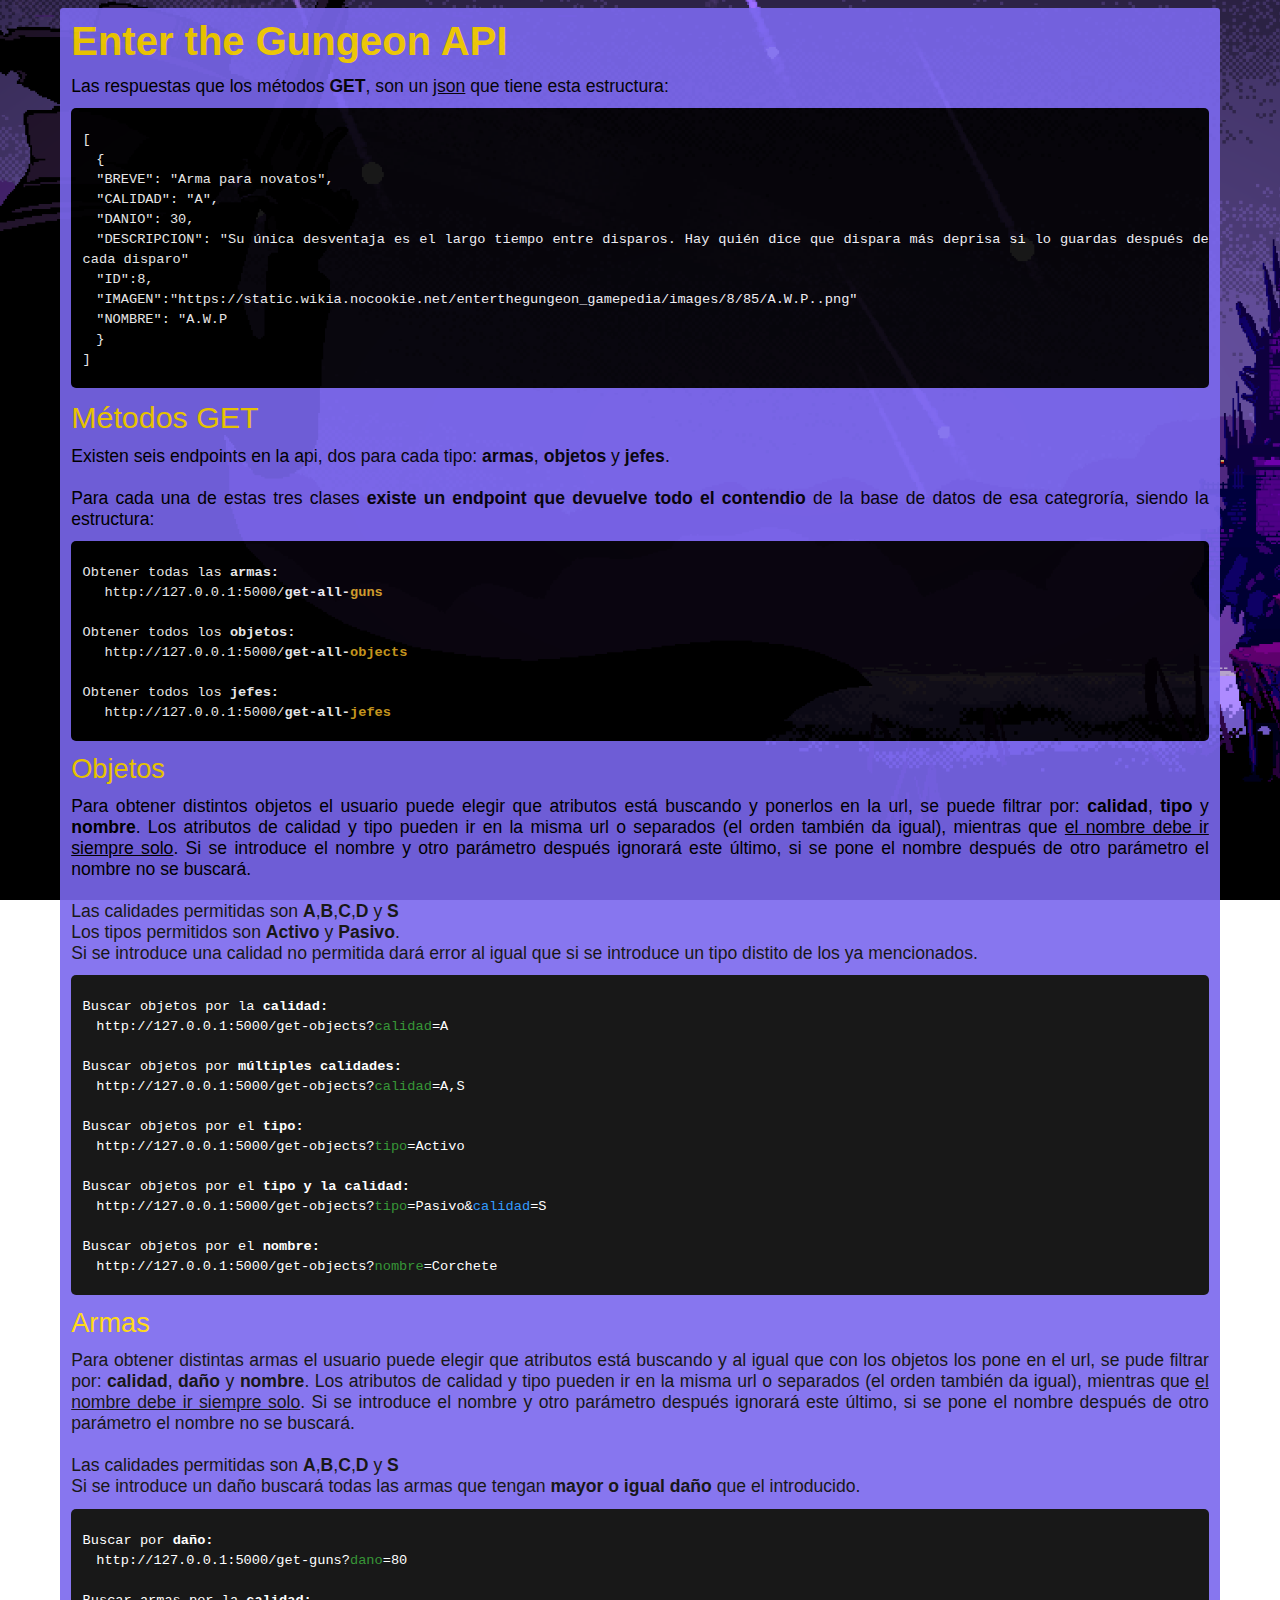
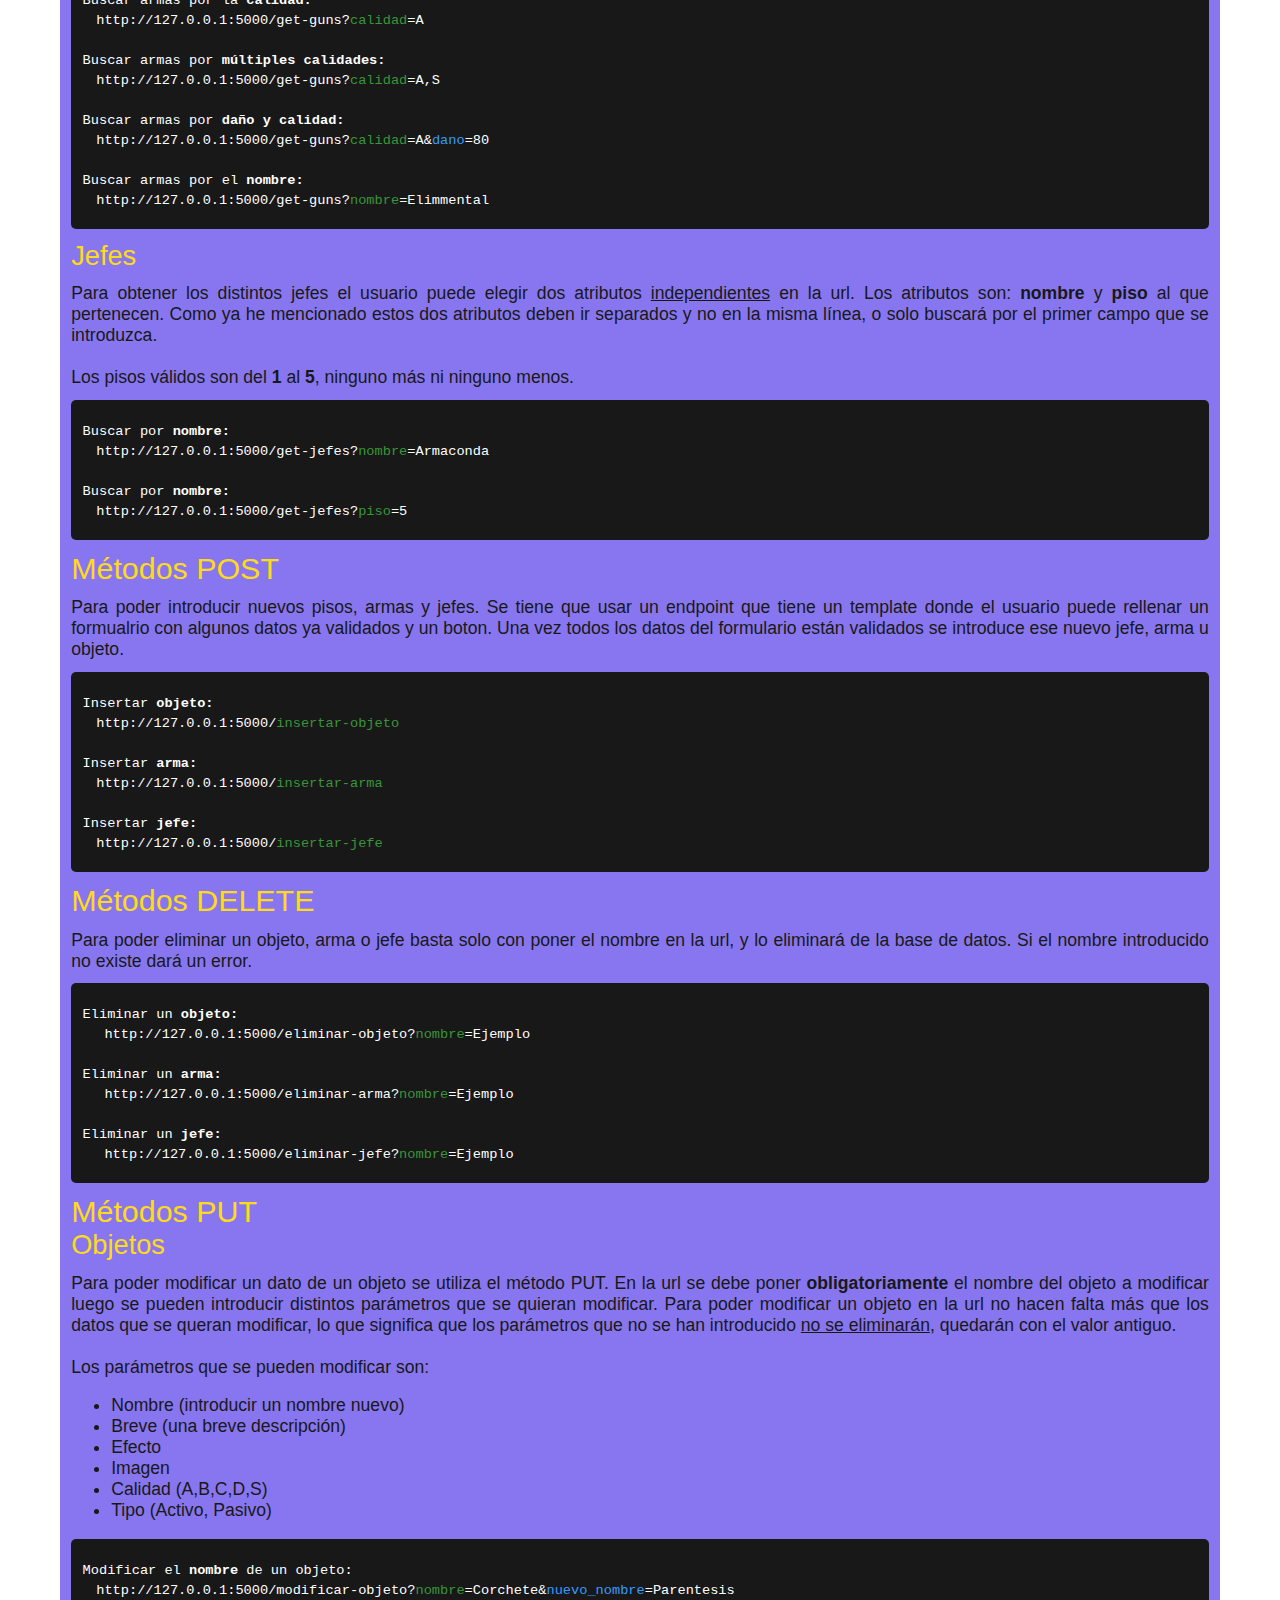
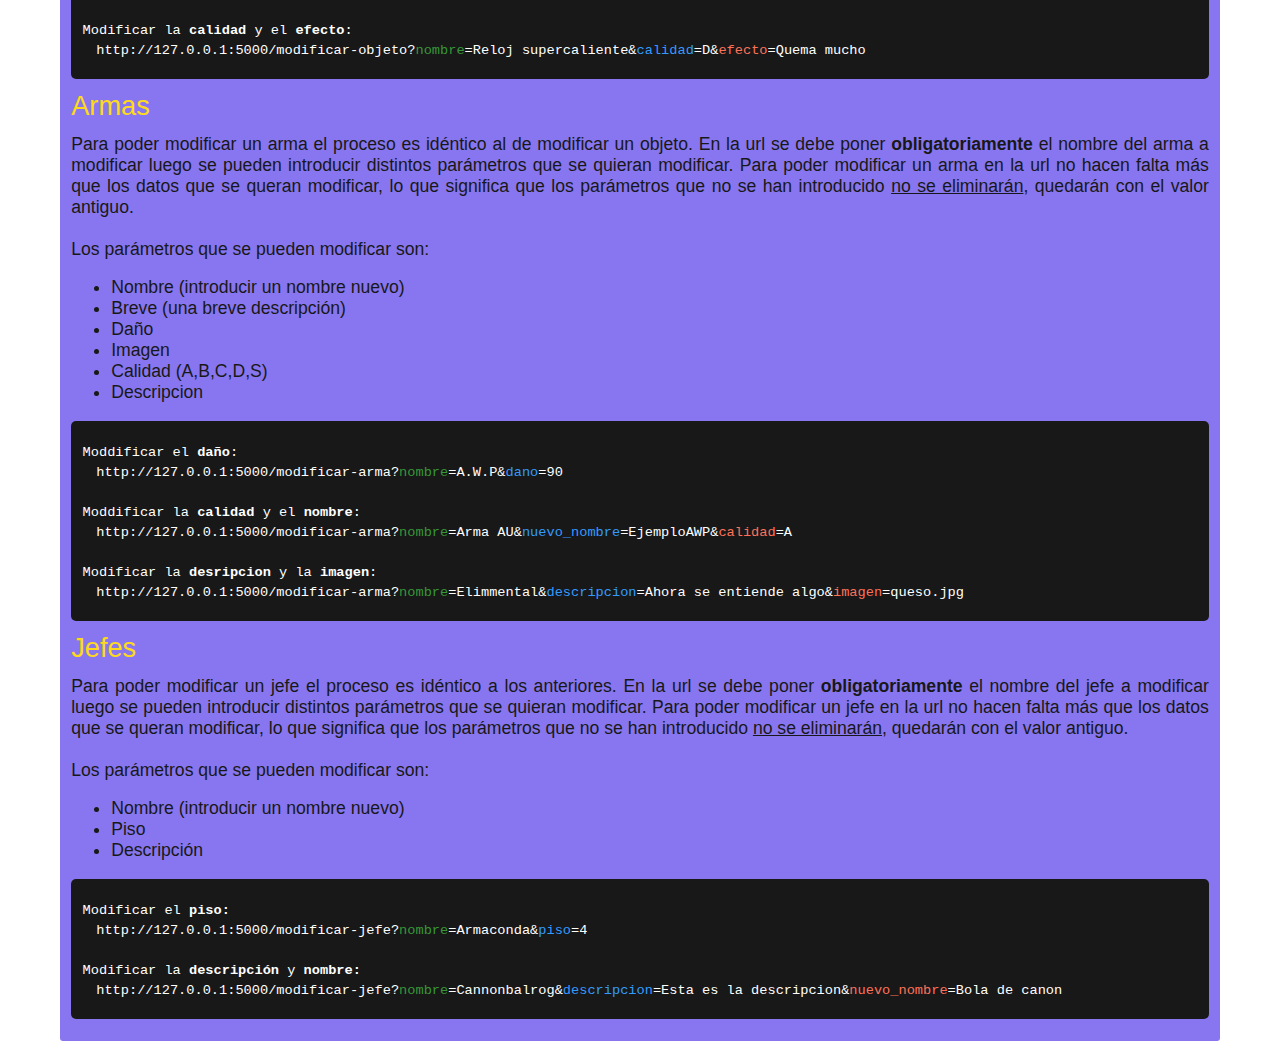
<file: Proyecto_API/templates/index.html>
<!DOCTYPE html>
<html lang="es">
    <head>
        <link rel="stylesheet" href="../static/css/index.css" type= "text/css">
        <link rel="icon" type="image/x-icon" href="../static/img/etg_icon.png">
        <meta charset="UTF-8">
        <title>Enter the Gungeon-API</title>
    </head>
    <body class="inicio">
        <center>
            <div class="container">
                <div class="titulo">
                    <b>Enter the Gungeon API</b>
                </div>
                <div class="info">
                    Las respuestas que los métodos <b>GET</b>, son un <u>json</u> que tiene esta estructura:
                </div>
                <div class="codigo">
                    <code><br>
                         [<br>
                         &emsp;{<br>
                             &emsp;"BREVE": "Arma para novatos",<br>
                             &emsp;"CALIDAD": "A",<br>
                             &emsp;"DANIO": 30,<br>
                             &emsp;"DESCRIPCION": "Su única desventaja es el largo tiempo entre disparos. Hay quién dice que dispara más deprisa si lo guardas después de cada disparo"<br>
                             &emsp;"ID":8,<br>
                             &emsp;"IMAGEN":"https://static.wikia.nocookie.net/enterthegungeon_gamepedia/images/8/85/A.W.P..png"<br>
                             &emsp;"NOMBRE": "A.W.P<br>
                         &emsp;}<br>
                         ]<br><br>
                    </code>
                </div>
                <div class="titulo_2">
                    Métodos GET
                </div>
                <div class="info">
                    Existen seis endpoints en la api, dos para cada tipo: <b>armas</b>, <b>objetos</b> y <b>jefes</b>.<br>
                    <br>Para cada una de estas tres clases <b>existe un endpoint que devuelve todo el contendio</b> de la base de datos
                    de esa categroría, siendo la estructura:
                </div>
                <div class="codigo"><br>
                    <code>
                        Obtener todas las <b>armas:</b><br>
                        &emsp; <a href="http://127.0.0.1:5000/get-all-guns" target="_blank">http://127.0.0.1:5000/<b>get-all-<f style="color: goldenrod;">guns</f></b></a><br><br>
                        Obtener todos los <b>objetos:</b><br>
                        &emsp; <a href="http://127.0.0.1:5000/get-all-objects" target="_blank">http://127.0.0.1:5000/<b>get-all-<f style="color: goldenrod;">objects</f></a></b><br><br>
                        Obtener todos los <b>jefes:</b><br>
                        &emsp; <a  href="http://127.0.0.1:5000/get-all-jefes" target="_blank">http://127.0.0.1:5000/<b>get-all-<f style="color: goldenrod;">jefes</f></a></b><br>
                    <br>
                    </code>
                </div>
                <div class="titulo_3">
                    Objetos
                </div>
                <div class="info">
                    Para obtener distintos objetos el usuario puede elegir que atributos está buscando y ponerlos en la url, 
                    se puede filtrar por: <b>calidad</b>, <b>tipo</b> y <b>nombre</b>. Los atributos de calidad y tipo pueden ir
                    en la misma url o separados (el orden también da igual), mientras que <u> el nombre debe ir siempre solo</u>. Si se 
                    introduce el nombre y otro parámetro después ignorará este último, si se pone el nombre después de otro parámetro
                    el nombre no se buscará.<br><br>
                    Las calidades permitidas son <b>A</b>,<b>B</b>,<b>C</b>,<b>D</b> y <b>S</b><br>
                    Los tipos permitidos son <b>Activo</b> y <b>Pasivo</b>.<br>
                    Si se introduce una calidad no permitida dará error al igual que si se introduce un tipo distito de los ya mencionados.
                </div>
                <div class="codigo">
                    <code><br>
                        Buscar objetos por la <b>calidad:</b><br>
                        &emsp;<a href="http://127.0.0.1:5000/get-objects?calidad=A" target="_blank">http://127.0.0.1:5000/get-objects?<f style="color: forestgreen;">calidad</f>=A</a><br><br>
                        Buscar objetos por <b>múltiples calidades:</b><br>
                        &emsp;<a href="http://127.0.0.1:5000/get-objects?calidad=A,S" target="_blank">http://127.0.0.1:5000/get-objects?<f style="color: forestgreen;">calidad</f>=A,S</a><br><br>
                        Buscar objetos por el <b>tipo:</b><br>
                        &emsp;<a href="http://127.0.0.1:5000/get-objects?tipo=Activo" target="_blank">http://127.0.0.1:5000/get-objects?<f style="color: forestgreen;">tipo</f>=Activo</a><br><br>
                        Buscar objetos por el <b>tipo y la calidad:</b><br>
                        &emsp;<a href="http://127.0.0.1:5000/get-objects?tipo=Pasivo&calidad=S" target="_blank">http://127.0.0.1:5000/get-objects?<f style="color: forestgreen;">tipo</f>=Pasivo&<f style="color: dodgerblue;">calidad</f>=S</a><br><br>
                        Buscar objetos por el <b>nombre:</b><br>
                        &emsp;<a href="http://127.0.0.1:5000/get-objects?nombre=Corchete" target="_blank">http://127.0.0.1:5000/get-objects?<f style="color: forestgreen;">nombre</f>=Corchete</a><br><br>
                    </code>
                </div>
                <div class="titulo_3">
                    Armas
                </div>
                <div class="info">
                    Para obtener distintas armas el usuario puede elegir que atributos está buscando y al igual que con los objetos los pone en el url,
                    se pude filtrar por: <b>calidad</b>, <b>daño</b> y <b>nombre</b>. Los atributos de calidad y tipo pueden ir
                    en la misma url o separados (el orden también da igual), mientras que <u> el nombre debe ir siempre solo</u>. Si se 
                    introduce el nombre y otro parámetro después ignorará este último, si se pone el nombre después de otro parámetro
                    el nombre no se buscará.<br><br>
                    Las calidades permitidas son <b>A</b>,<b>B</b>,<b>C</b>,<b>D</b> y <b>S</b><br>
                    Si se introduce un daño buscará todas las armas que tengan <b>mayor o igual daño</b> que el introducido.
                </div>
                <div class="codigo">
                    <code><br>
                        Buscar por <b>daño:</b><br>
                        &emsp;<a href="http://127.0.0.1:5000/get-guns?dano=80" target="_blank">http://127.0.0.1:5000/get-guns?<f style="color: forestgreen;">dano</f>=80</a><br><br>
                        Buscar armas por la <b>calidad:</b><br>
                        &emsp;<a href="http://127.0.0.1:5000/get-guns?calidad=A" target="_blank">http://127.0.0.1:5000/get-guns?<f style="color: forestgreen;">calidad</f>=A</a><br><br>
                        Buscar armas por <b>múltiples calidades:</b><br>
                        &emsp;<a href="http://127.0.0.1:5000/get-guns?calidad=A,S" target="_blank">http://127.0.0.1:5000/get-guns?<f style="color: forestgreen;">calidad</f>=A,S</a><br><br>
                        Buscar armas por <b>daño y calidad:</b><br>
                        &emsp;<a href="http://127.0.0.1:5000/get-guns?dano=80&calidad=A" target="_blank">http://127.0.0.1:5000/get-guns?<f style="color: forestgreen;">calidad</f>=A&<f style="color: dodgerblue;">dano</f>=80</a><br><br>
                        Buscar armas por el <b>nombre:</b><br>
                        &emsp;<a href="http://127.0.0.1:5000/get-guns?nombre=Elimmental" target="_blank">http://127.0.0.1:5000/get-guns?<f style="color: forestgreen;">nombre</f>=Elimmental</a><br><br>
                    </code>
                </div>
                <div class="titulo_3">
                    Jefes
                </div>
                <div class="info">
                    Para obtener los distintos jefes el usuario puede elegir dos atributos <u>independientes</u> en la url. Los atributos son: <b>nombre</b> y 
                    <b>piso</b> al que pertenecen. Como ya he mencionado estos dos atributos deben ir separados y no en la misma línea, o solo buscará por el primer campo 
                    que se introduzca.<br><br>
                    Los pisos válidos son del <b>1</b> al <b>5</b>, ninguno más ni ninguno menos.
                </div>
                <div class="codigo">
                    <code><br>
                        Buscar por <b>nombre:</b><br>
                        &emsp;<a href="http://127.0.0.1:5000/get-jefes?nombre=Armaconda" target="_blank">http://127.0.0.1:5000/get-jefes?<f style="color: forestgreen;">nombre</f>=Armaconda</a><br><br>
                        Buscar por <b>nombre:</b><br>
                        &emsp;<a href="http://127.0.0.1:5000/get-jefes?piso=5" target="_blank">http://127.0.0.1:5000/get-jefes?<f style="color: forestgreen;">piso</f>=5</a><br><br>
                    </code>
                </div>
                <div class="titulo_2">
                    Métodos POST
                </div>
                <div class="info">
                    Para poder introducir nuevos pisos, armas y jefes. Se tiene que usar un endpoint que tiene un template donde el usuario puede rellenar un formualrio con algunos datos
                    ya validados y un boton. Una vez todos los datos del formulario están validados se introduce ese nuevo jefe, arma u objeto.
                </div>
                <div class="codigo">
                    <code><br>
                        Insertar <b>objeto:</b><br>
                        &emsp;<a href="http://127.0.0.1:5000/insertar-objeto" target="_blank">http://127.0.0.1:5000/<f style="color: forestgreen;">insertar-objeto</f></a><br><br>
                        Insertar <b>arma:</b><br>
                        &emsp;<a href="http://127.0.0.1:5000/insertar-arma" target="_blank">http://127.0.0.1:5000/<f style="color: forestgreen;">insertar-arma</f></a><br><br>
                        Insertar <b>jefe:</b><br>
                        &emsp;<a href="http://127.0.0.1:5000/insertar-jefe" target="_blank">http://127.0.0.1:5000/<f style="color: forestgreen;">insertar-jefe</f></a><br><br>
                    </code>
                </div>
                <div class="titulo_2">
                    Métodos DELETE
                </div>
                <div class="info">
                    Para poder eliminar un objeto, arma o jefe basta solo con poner el nombre en la url, y lo eliminará de la base de datos. Si el nombre introducido no existe dará un error.
                </div>
                <div class="codigo">
                    <code><br>
                        Eliminar un <b>objeto:</b><br>
                        &emsp; http://127.0.0.1:5000/eliminar-objeto?<f style="color: forestgreen;">nombre</f>=Ejemplo<br><br>
                        Eliminar un <b>arma:</b><br>
                        &emsp; http://127.0.0.1:5000/eliminar-arma?<f style="color: forestgreen;">nombre</f>=Ejemplo<br><br>
                        Eliminar un <b>jefe:</b><br>
                        &emsp; http://127.0.0.1:5000/eliminar-jefe?<f style="color: forestgreen;">nombre</f>=Ejemplo<br><br>
                    </code>
                </div>
                <div class="titulo_2">
                    Métodos PUT
                </div>
                <div class="titulo_3">
                    Objetos
                </div>
                <div class="info">
                    Para poder modificar un dato de un objeto se utiliza el método PUT. En la url se debe poner <b>obligatoriamente</b> el nombre del objeto a modificar
                    luego se pueden introducir distintos parámetros que se quieran modificar. Para poder modificar un objeto en la url no hacen falta más que los datos que se queran modificar,
                    lo que significa que los parámetros que no se han introducido <u>no se eliminarán</u>, quedarán con el valor antiguo.<br><br>
                    Los parámetros que se pueden modificar son:<br>
                    <ul>
                        <li>Nombre (introducir un nombre nuevo)</li>
                        <li>Breve (una breve descripción)</li>
                        <li>Efecto</li>
                        <li>Imagen</li>
                        <li>Calidad (A,B,C,D,S)</li>
                        <li>Tipo (Activo, Pasivo)</li>
                    </ul>
                </div>
                <div class="codigo">
                    <code><br>
                        Modificar el <b>nombre</b> de un objeto:<br>
                        &emsp;http://127.0.0.1:5000/modificar-objeto?<f style="color: forestgreen;">nombre</f>=Corchete&<f style="color: dodgerblue;">nuevo_nombre</f>=Parentesis<br><br>
                        Modificar la <b>calidad</b> y el <b>efecto</b>:<br>
                        &emsp;http://127.0.0.1:5000/modificar-objeto?<f style="color: forestgreen;">nombre</f>=Reloj supercaliente&<f style="color: dodgerblue;">calidad</f>=D&<f style="color: tomato;">efecto</f>=Quema mucho<br><br>
                    </code>
                </div>
                <div class="titulo_3">
                    Armas
                </div>
                <div class="info">
                    Para poder modificar un arma el proceso es idéntico al de modificar un objeto. En la url se debe poner <b>obligatoriamente</b> el nombre del arma a modificar
                    luego se pueden introducir distintos parámetros que se quieran modificar. Para poder modificar un arma en la url no hacen falta más que los datos que se queran modificar,
                    lo que significa que los parámetros que no se han introducido <u>no se eliminarán</u>, quedarán con el valor antiguo.<br><br>
                    Los parámetros que se pueden modificar son:<br>
                    <ul>
                        <li>Nombre (introducir un nombre nuevo)</li>
                        <li>Breve (una breve descripción)</li>
                        <li>Daño</li>
                        <li>Imagen</li>
                        <li>Calidad (A,B,C,D,S)</li>
                        <li>Descripcion</li>
                    </ul>
                </div>
                <div class="codigo">
                    <code><br>
                        Moddificar el <b>daño</b>:<br>
                        &emsp;http://127.0.0.1:5000/modificar-arma?<f style="color: forestgreen;">nombre</f>=A.W.P&<f style="color: dodgerblue;">dano</f>=90<br><br>
                        Moddificar la <b>calidad</b> y el <b>nombre</b>:<br>
                        &emsp;http://127.0.0.1:5000/modificar-arma?<f style="color: forestgreen;">nombre</f>=Arma AU&<f style="color: dodgerblue;">nuevo_nombre</f>=EjemploAWP&<f style="color: tomato;">calidad</f>=A<br><br>
                        Modificar la <b>desripcion</b> y la <b>imagen</b>:<br>
                        &emsp;http://127.0.0.1:5000/modificar-arma?<f style="color: forestgreen;">nombre</f>=Elimmental&<f style="color: dodgerblue;">descripcion</f>=Ahora se entiende algo&<f  style="color: tomato;">imagen</f>=queso.jpg<br><br>
                    </code>
                </div>
                <div class="titulo_3">
                    Jefes
                </div>
                <div class="info">
                    Para poder modificar un jefe el proceso es idéntico a los anteriores. En la url se debe poner <b>obligatoriamente</b> el nombre del jefe a modificar
                    luego se pueden introducir distintos parámetros que se quieran modificar. Para poder modificar un jefe en la url no hacen falta más que los datos que se queran modificar,
                    lo que significa que los parámetros que no se han introducido <u>no se eliminarán</u>, quedarán con el valor antiguo.<br><br>
                    Los parámetros que se pueden modificar son:<br>
                    <ul>
                        <li>Nombre (introducir un nombre nuevo)</li>
                        <li>Piso</li>
                        <li>Descripción</li>
                    </ul>
                </div>
                <div class="codigo">
                    <code><br>
                        Modificar el <b>piso:</b><br>
                        &emsp;http://127.0.0.1:5000/modificar-jefe?<f style="color: forestgreen;">nombre</f>=Armaconda&<f style="color: dodgerblue;">piso</f>=4<br><br>
                        Modificar la <b>descripción</b> y <b>nombre:</b><br>
                        &emsp;http://127.0.0.1:5000/modificar-jefe?<f style="color: forestgreen;">nombre</f>=Cannonbalrog&<f style="color: dodgerblue;">descripcion</f>=Esta es la descripcion&<f style="color: tomato;">nuevo_nombre</f>=Bola de canon<br><br>

                    </code>
                </div>
            </div> 
        </center>
    </body>
</html>
</file>
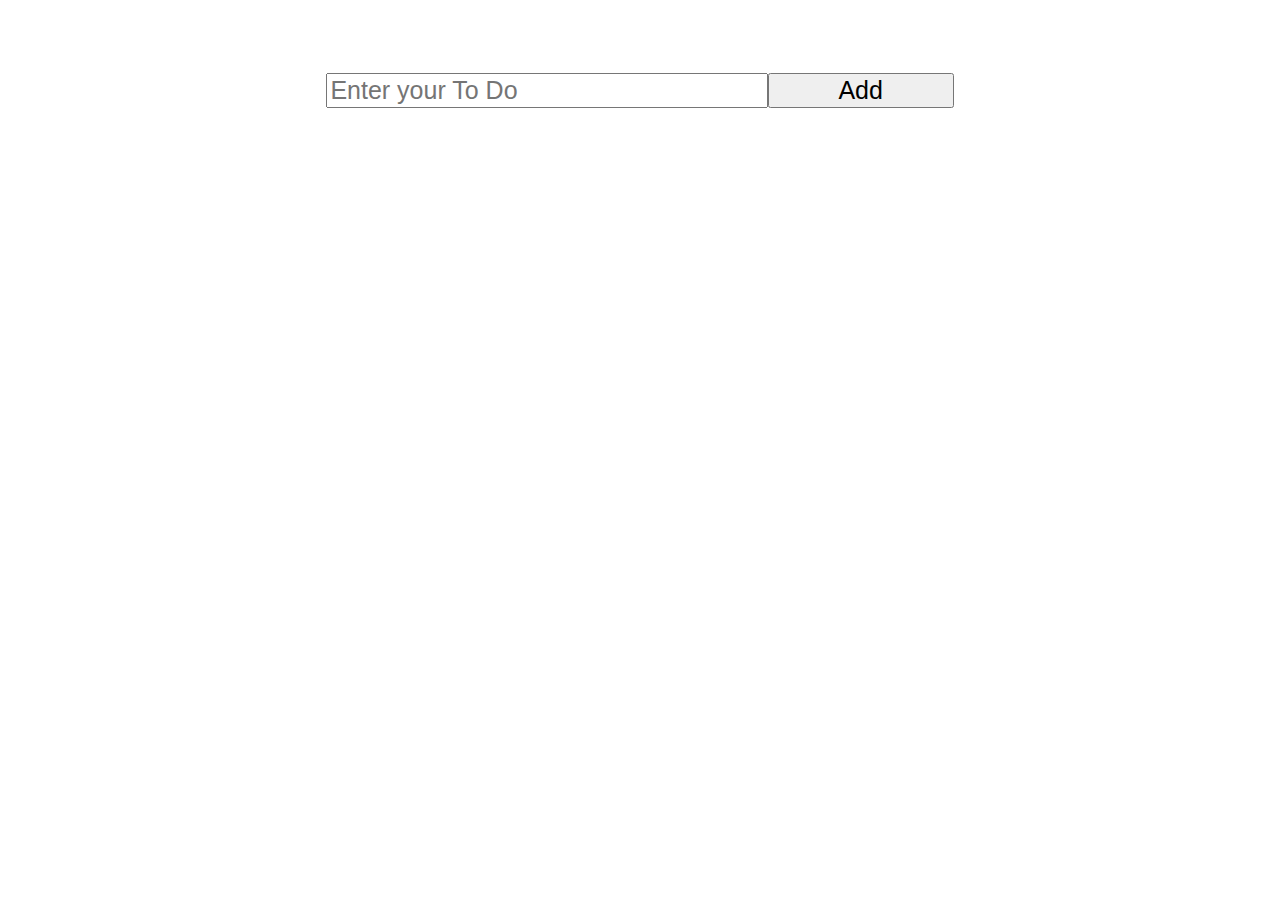
<file: Proyecto_Flask/front/index.html>
<!DOCTYPE html>
<html lang="en">
  <head>
    <meta charset="UTF-8" />
    <meta http-equiv="X-UA-Compatible" content="IE=edge" />
    <meta name="viewport" content="width=device-width, initial-scale=1.0" />
    <title>To-Do</title>
    <link rel="stylesheet" href="style.css" />
  </head>
  <body>
    <div class="container">
      <div class="enter-todo">
        <input
          type="text"
          name="to-do"
          id="new-todo"
          placeholder="Enter your To Do"
        />
        <button id="add-todo-button">Add</button>
      </div>
      <div class="todos-container">
        <ul class="list-todos"></ul>
      </div>
    </div>
    <script src="index.js"></script>
  </body>
</html>
</file>
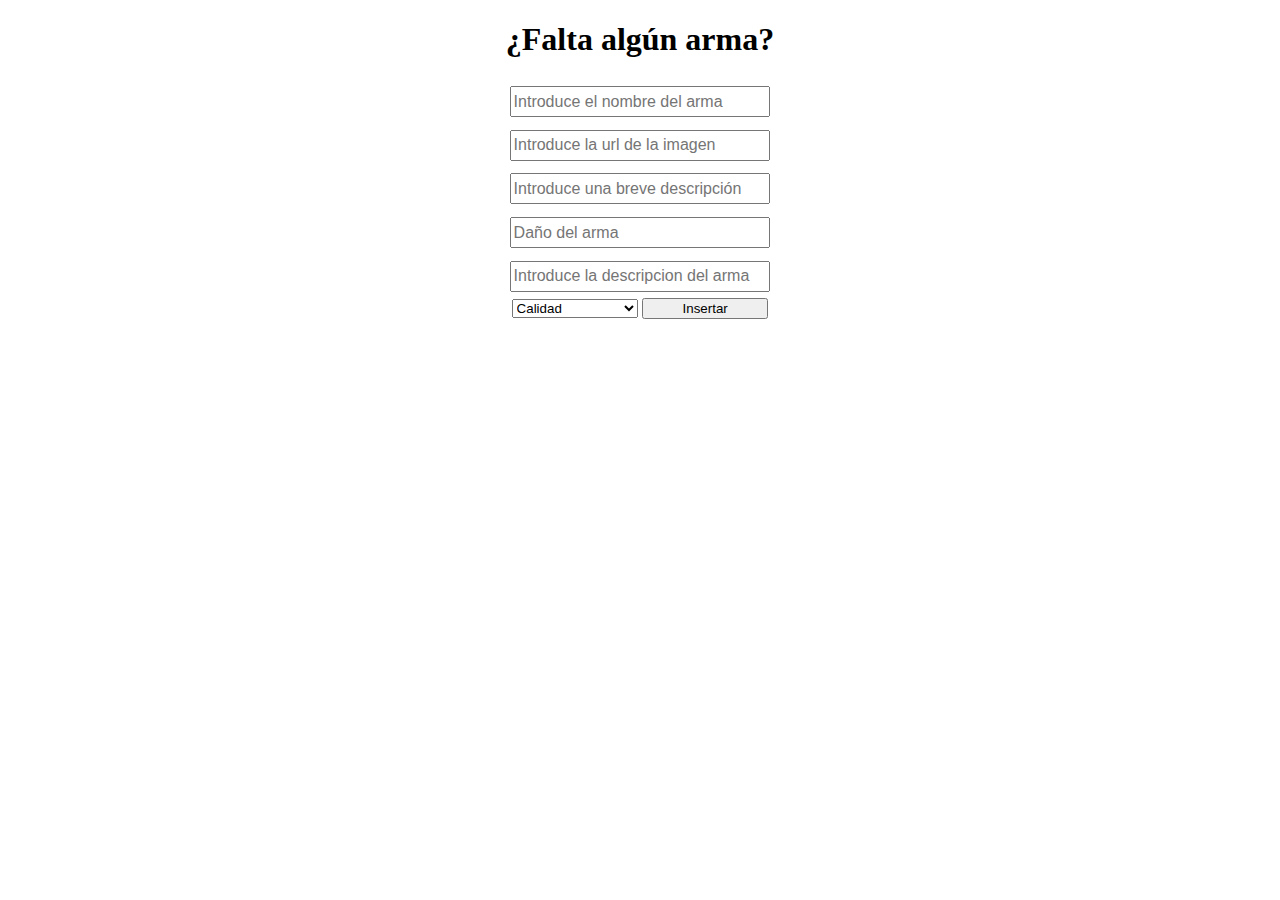
<file: Proyecto_API/templates/armas.html>
<!DOCTYPE html>
<html lang="es">
  <head>
    <link rel="stylesheet" href="../static/css/index.css" />
    <meta charset="UTF-8" />
    <title>Insertar arma</title>
  </head>
  <body>
    <center>
      <div class="contenedor">
        <h1>¿Falta algún arma?</h1>
        <form action="http://127.0.0.1:5000/insertar-arma" method="post">
          <input
            type="text"
            name="nombre"
            placeholder="Introduce el nombre del arma"
            required
          /><br />
          <input
            type="text"
            name="imagen"
            placeholder="Introduce la url de la imagen"
            required
            /><br />
            <input
              type="text"
              name="breve"
              placeholder="Introduce una breve descripción"
              required
            /><br />
            <input
              type="number"
              name="danio"
              placeholder="Daño del arma"
              max="571"
              required
            /><br />
          <input
            required
            type="text"
            name="descripcion"
            placeholder="Introduce la descripcion del arma"
          /><br />
          <select name="calidad" style="width: 10%;" required>
            <option selected>Calidad</option>
            <option value="S">S</option>
            <option value="A">A</option>
            <option value="B">B</option>
            <option value="C">C</option>
            <option value="D">D</option>
          </select>
          <button style="width: 10%;">Insertar</button>
        </form>
      </div>
    </center>
  </body>
</html>
</file>
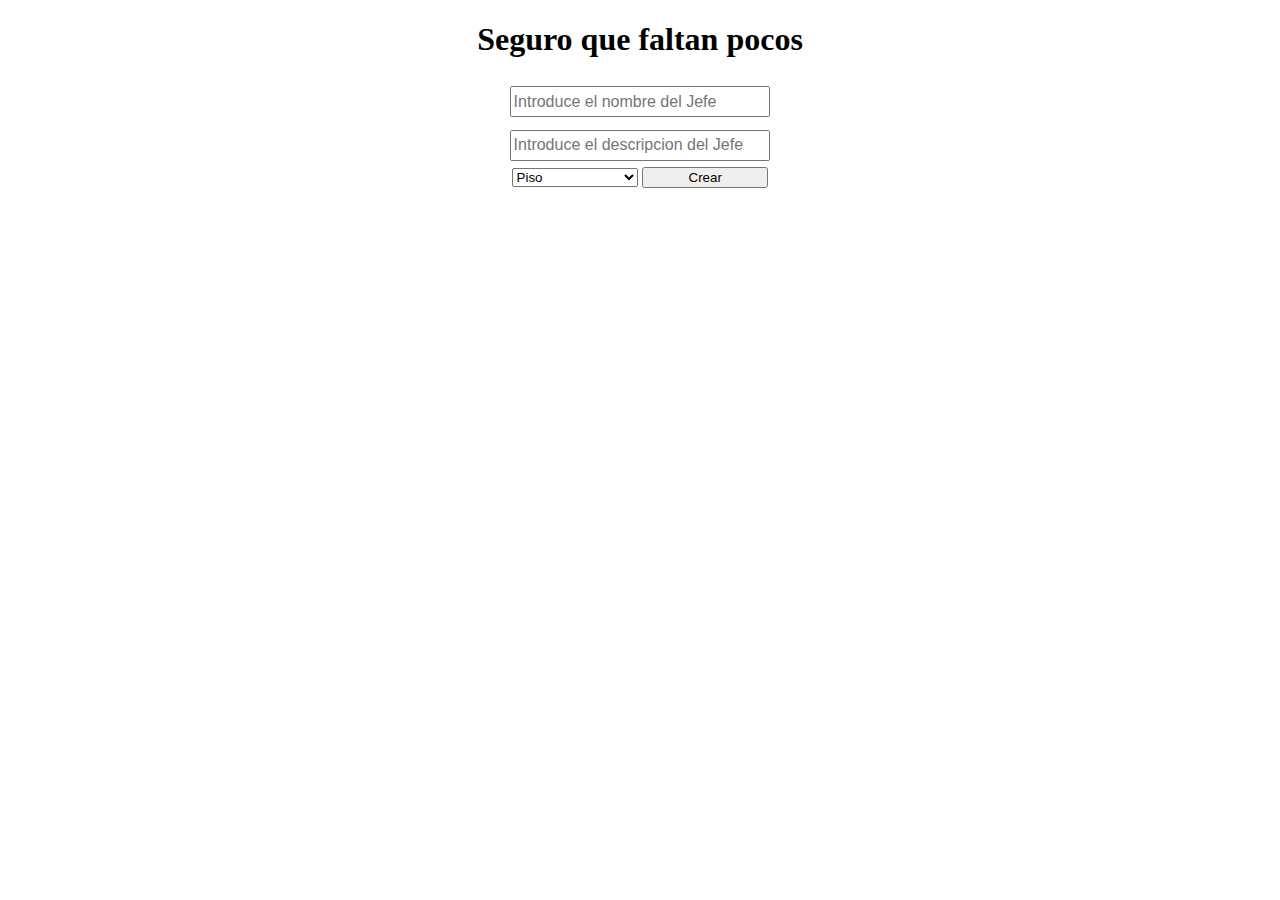
<file: Proyecto_API/templates/jefes.html>
<!DOCTYPE html>
<html lang="en">
  <head>
    <meta charset="UTF-8" />
    <title>Insertar Jefe</title>
    <link rel="stylesheet" href="../static/css/index.css" />
  </head>
  <body>
    <center>
      <h1>Seguro que faltan pocos</h1>
      <form action="http://127.0.0.1:5000/insertar-jefe" method="post">
        <input
          type="text"
          name="nombre"
          placeholder="Introduce el nombre del Jefe"
          required
        /><br />
        <input
          type="text"
          name="descripcion"
          placeholder="Introduce el descripcion del Jefe"
          required
        /><br />
        <select name="piso" style="width: 10%;" required>
          <option selected>Piso</option>
          <option value="1">1</option>
          <option value="2">2</option>
          <option value="3">3</option>
          <option value="4">4</option>
          <option value="5">5</option>
        </select>
        <button style="width: 10%;">Crear</button>
      </form>
    </center>
  </body>
</html>
</file>
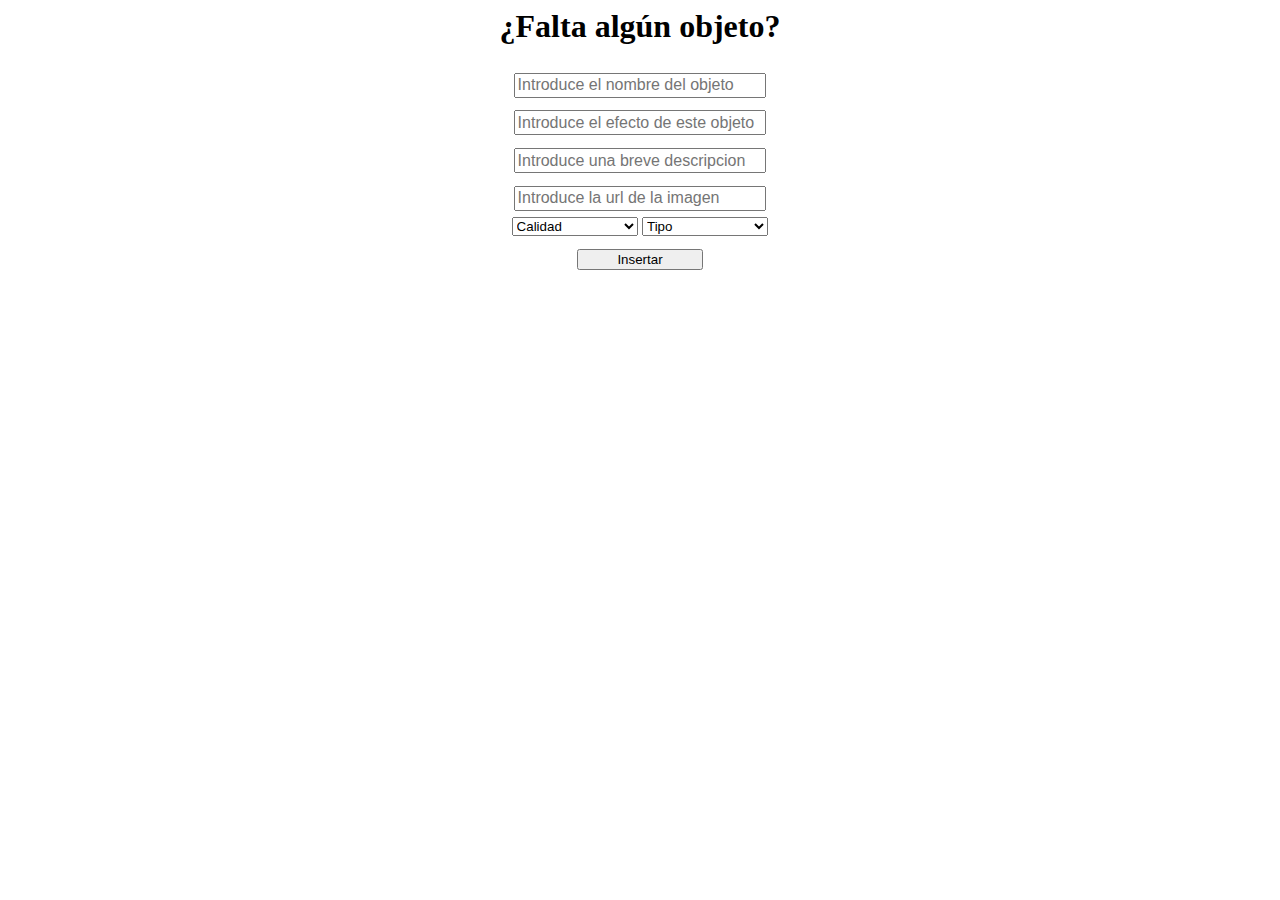
<file: Proyecto_API/templates/objetos.html>
<html>
  <head>
    <title>Insertar Objeto</title>
    <link rel="stylesheet" href="../static/css/index.css" />
  </head>
  <body>
    <center>
      <div class="contenedor">
        <h1>¿Falta algún objeto?</h1>
        <form method="post" action="http://127.0.0.1:5000/insertar-objeto">
          <input
            type="text"
            name="nombre"
            placeholder="Introduce el nombre del objeto"
            required
          /><br />
          <input
            type="text"
            name="efecto"
            placeholder="Introduce el efecto de este objeto"
            required
          /><br />
          <input
            type="text"
            name="breve"
            placeholder="Introduce una breve descripcion"
            required
          /><br />
          <input
            type="text"
            name="imagen"
            placeholder="Introduce la url de la imagen"
            required
          /><br />
          <select name="calidad" required style="width: 10%;">
            <option selected>Calidad</option>
            <option value="S">S</option>
            <option value="A">A</option>
            <option value="B">B</option>
            <option value="C">C</option>
            <option value="D">D</option>
          </select>
          <select name="tipo" required style="width: 10%;">
            <option selected>Tipo</option>
            <option value="Activo">Activo</option>
            <option value="Pasivo">Pasivo</option></select
          ><br />
          <button style="margin-top: 1%; width: 10%;">Insertar</button>
        </form>
      </div>
    </center>
  </body>
</html>
</file>
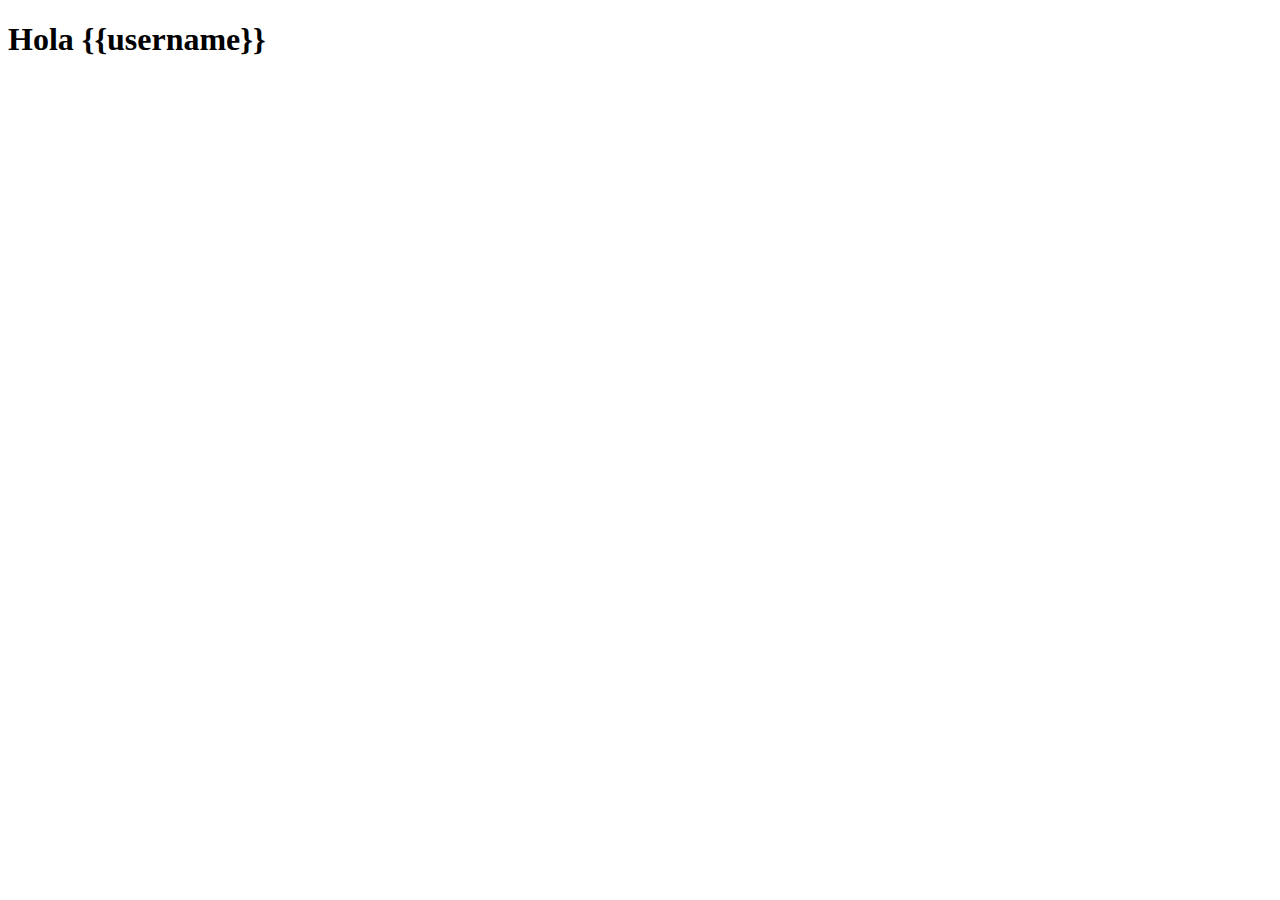
<file: Proyecto_Flask/templates/hello.html>
<!DOCTYPE html>
<html lang="en">
<head>
    <meta charset="UTF-8">
    <meta http-equiv="X-UA-Compatible" content="IE=edge">
    <meta name="viewport" content="width=device-width, initial-scale=1.0">
    <title>Document</title>
</head>
<body>
    <h1>Hola {{username}}</h1>
</body>
</html>
</file>
<file: Proyecto_API/static/css/index.css>
.inicio{
    background-image: url(../img/etg_back.png);
    background-repeat: no-repeat;
    background-attachment: fixed;
    background-size: cover;
}

.container{
    width: 90%;
    height: 100%;
    /* border: 1px solid black; */
    background-color:mediumslateblue;
    opacity: 0.9;
    border-radius: 3px;
    padding: 0.9%;
}

.info{
    width: 100%;
    height: 30%;
    /* border: 1px solid black; */
    text-align: justify;
    font-size: 110%;
    margin-top: 1%;
    margin-bottom: 1%;
    font-family: Arial;
}

.titulo{
    width: 100%;
    height: 20%;
    /* border: 1px solid black; */
    text-align: justify;
    font-size: 250%;
    color: gold;
    font-family: Helvetica;
}

.titulo_2{
    width: 100%;
    height: 20%;
    /* border: 1px solid black; */
    text-align: justify;
    font-size: 190%;
    color: gold;
    font-family: Helvetica;
}
.titulo_3{
    width: 100%;
    height: 20%;
    /* border: 1px solid black; */
    text-align: justify;
    font-size: 170%;
    color: gold;
    font-family: Helvetica;
}
 
.codigo{
    width: 99%;
    height: 30%;
    background-color: black;
    color: white;
    border-radius: 5px;
    text-align: justify;
    margin-top: 1%;
    margin-bottom: 1%;
    font-size: 105%;
    padding-left: 1%;
}
/* Formularios */
input{
    margin: 0.5%;
    width: 20%;
    height: 25px;
    font-size: 100%;
}
a{
    text-decoration: none;
    color: white;
}
</file>
<file: Proyecto_Flask/front/style.css>
* {
    font-size: 25px;
}

body{
 padding: 0;
 margin: 0;

}

.container{
    width: 70%;
    height: 100vh;
    margin: auto;
    padding: 0;
    display: flex;
    justify-content: center;
    align-items: center;
    flex-direction: column;
}

.enter-todo{
    width: 70%;
    flex: 1;
    display: flex;
    justify-content: center;
    align-items: center;
}

#new-todo{
    width: 70%;
}

#add-todo-button{
    width: 30%;
}

.todos-container{
    flex: 4;
}
</file>
